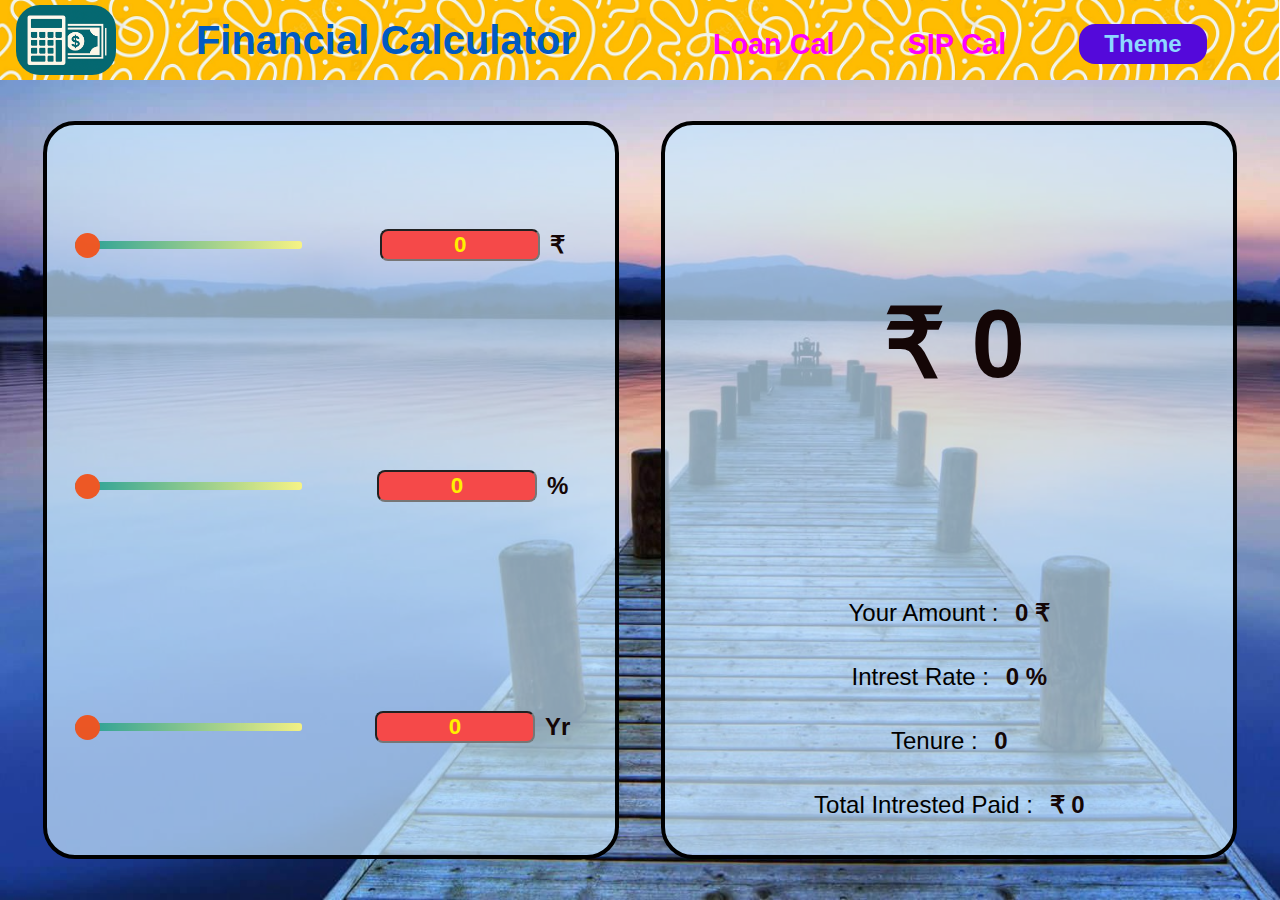
<file: index.html>
<!DOCTYPE html>
<html lang="en">
<head>
    <meta charset="UTF-8">
    <meta name="viewport" content="width=device-width, initial-scale=1.0">
    <title>Document</title>
    <link rel="icon" href="money-check-solid.ico">
    <link rel="stylesheet" href="style.css">
</head>
<body>
    <header>
        <div class="navbar">
            <div class="element1">
                <div class="logo"></div>
               <p class="heading"> Financial Calculator </p>
            </div>
            <div class="element2">
                <div class="ele-mem">
                    <p class="mem1">Loan Cal</p>
                    <a href="index2.html" target="_blank"><p class="mem1">SIP Cal</p></a>
                    <button class="theme">Theme</button>
                </div>
            </div>
        </div>
    </header>
    <main>
        <div class="main-box">
            <div class="outer1">
                    <div class="inner1">
                        <div class="in11"><input type="range" min="0" max="1000000" step="5000" value="0" id="slide1"></div>
                        <div class="in12"><input type="text" value="0" id="output1"><span>₹</span></div>
                    </div>

                    <div class="inner2">
                        <div class="in21"><input type="range" min="0" max="30" step="0.1" value="0" id="slide2"></div>
                        <div class="in22"><input type="text" value="0" id="output2"><span>%</span></div>
                    </div>

                    <div class="inner3">
                        <div class="in31"><input type="range" min="0" max="30" step="1" value="0" id="slide3"></div>
                        <div class="in32"><input type="text" value="0" id="output3"><span>Yr</span></div>
                    </div>
            </div>
            
            <div class="outer2">
                <div class="inner11">
                    <p> <span id="emi">₹ 0</span></p>
                </div>
                <div class="inner22">
                    <p>Your Amount : <span id="slide-output1">0 ₹</span></p>
                    <p>Intrest Rate : <span id="slide-output2">0 %</span></p>
                    <p>Tenure : <span id="slide-output3">0</span></p>
                    <p>Total Intrested Paid : <span id="slide-output4">₹ 0</span></p>
                </div>
            </div>
        </div>
    </main>

<script src="script.js"></script>

</body>
</html>
</file>
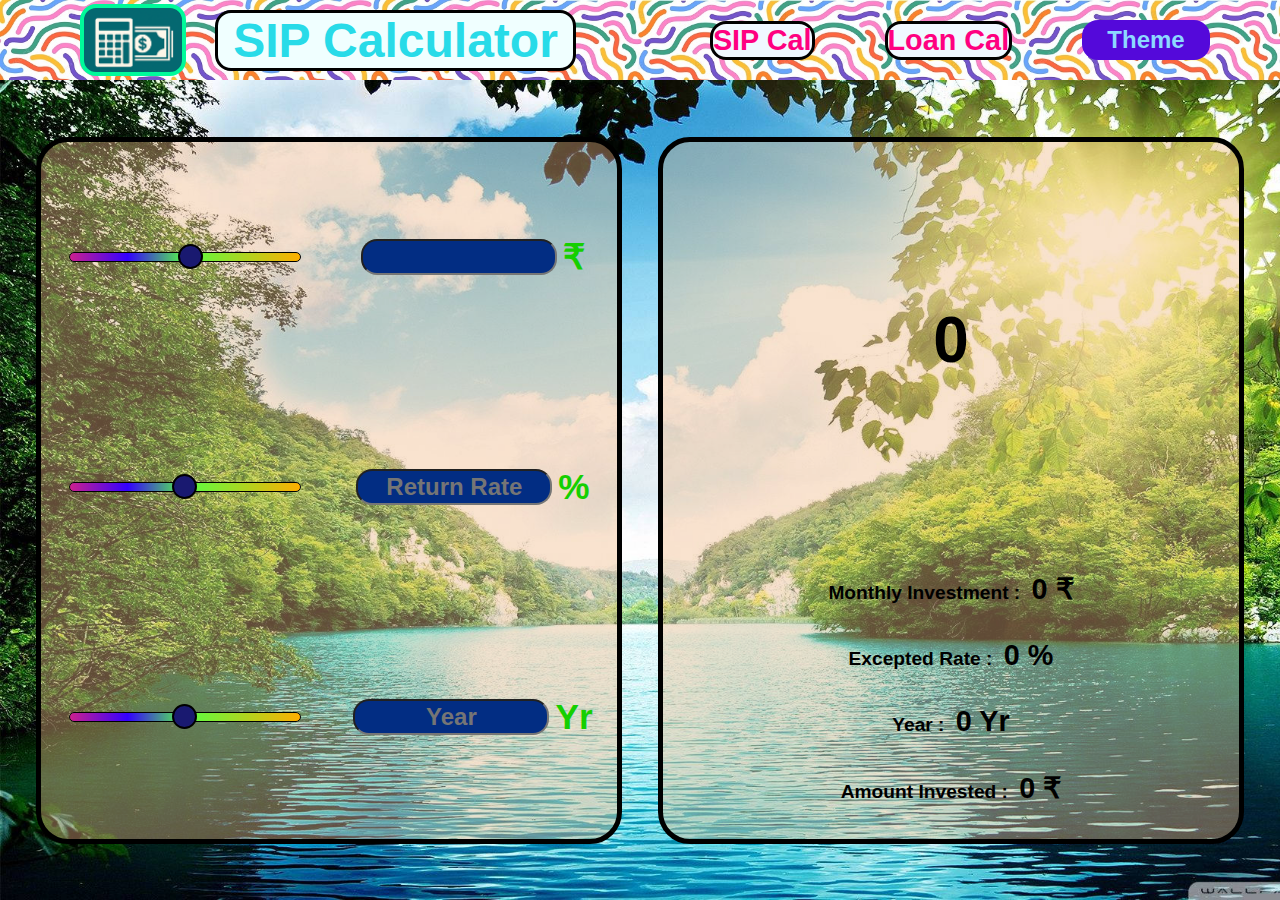
<file: index2.html>
<!DOCTYPE html>
<html lang="en">
<head>
    <meta charset="UTF-8">
    <meta name="viewport" content="width=device-width, initial-scale=1.0">
    <title>SIP Calculator</title>
    <link rel="icon" href="money-check-solid.ico">
    <link rel="stylesheet" href="style2.css">
</head>
<body>
        <header>
        <div class="navbar">
            <div class="nav1">
                <div class="logo"></div>
                <h1>SIP Calculator</h1>
            </div>

            <div class="nav2">
                <div class="ele-mem2">
                    <p class="mem2">SIP Cal</p>
                    <a href="index.html" target="_blank"><p class="mem2">Loan Cal</p></a>
                    <button class="theme2">Theme</button>
                </div>
            </div>
        </div>
    </header>

    <main>
        <div class="main-box">
            <div class="outer1">
                <div class="inner1">
                    <div class="in11"><input type="range" min="500" max="10000" step="500" class="slide1"></div>
                    <div class="in12"><input type="text" class="slide-output1"><span>₹</span></div>
                </div>

                <div class="inner2">
                    <div class="in21"><input type="range" min="0" max="30" step="1" class="slide2"></div>
                    <div class="in22"><input type="text" placeholder="Return Rate" class="slide-output2"><span>%</span></div>
                </div>
                
                <div class="inner3">
                    <div class="in31"><input type="range" min="0" max="30" step="1" class="slide3"></div>
                    <div class="in32"><input type="text" placeholder="Year" class="slide-output3"><span>Yr</span></div>
                </div>
            </div>
            <div class="outer2">
                <div class="ret">
                    <p class="result">0</p>
                </div>
                <div class="ret-info">
                    <p>Monthly Investment : <span id="output1">0 ₹</span></p>
                    <p>Excepted Rate : <span id="output2">0 %</span></p>
                    <p>Year : <span id="output3">0 Yr</span></p>
                    <p>Amount Invested : <span id="output4">0 ₹</span></p>
                </div>
            </div>        
        </div>
    </main>

<script src="script2.js"></script>

</body>
</html>
</file>
<file: style.css>
* {
    margin: 0px;
    padding: 0px;
    box-sizing: border-box;
}

.navbar{
    height: 80px;
    background-image: url("navimage.png");
    background-size: cover;
    display: flex;
}

a{
    text-decoration: none;
    color: rgb(255, 0, 255);
}


.logo {
    height: 70px;
    width: 100px;
    background-image: url("logo.png");
    background-size: cover;
    border-radius: 1.5rem;
}

.element1 .logo{
    margin-left: 1rem;
}

.element1 .heading{
    margin-right: 4rem;
}

.element1, .element2{
    height: 100%;
    width: 50%;
}

.element1{
    font-family: 'Gill Sans', 'Gill Sans MT', Calibri, 'Trebuchet MS', sans-serif;
    font-size: 2.5rem;
    font-weight: 800;
    line-height: 5rem;
    text-align: center;
    color: #005ac1;
    display: flex;
    justify-content: space-between;
    align-items: center;
}


.theme{
    height: 2.5rem;
    width: 8rem;
    font-family: 'Trebuchet MS', 'Lucida Sans Unicode', 'Lucida Grande', 'Lucida Sans', Arial, sans-serif;
    font-weight: 800;
    font-size: 1.5rem;
    border-radius: 1rem;
    color: rgb(141, 216, 255);
    background-color: rgb(84, 9, 218);
    border: 3px solid transparent;
}

.theme:hover {
    border: 4px solid #FFFA8D;
    transition: all 0.2s ease-in;
    color: rgb(84, 9, 218);
    background-color: rgb(141, 216, 255);
}



.ele-mem{
    display: flex;
    justify-content: space-evenly;
    align-items: center;
}


.element2{
    font-family: 'Gill Sans', 'Gill Sans MT', Calibri, 'Trebuchet MS', sans-serif;
    font-size: 1.8rem;
    font-weight: 900;
    color: rgb(255, 0, 255);
    line-height: 5.5rem;
}


.mem1:hover {
    text-decoration: underline;
    transform: scale(1.2,1.2);
    transition: all 0.3s ease-in;
    cursor: pointer;
}

body {
    height: 100%;
    background: url("loan cal.png");
    background-size: cover;
}

main{
    display: flex;
}

.main-box{
    flex: 1;
    height: calc(100vh - 80px);
    display: flex;
    justify-content: space-evenly;
    align-items: center;
}

.outer1, .outer2 {
    height: 90%;
    width: 45%;
    background-color: rgb(198, 231, 255, 0.7);
    border-radius: 2rem;
    border: 4px solid black;
}



.inner1, .inner2, .inner3{
    height: 33%;
    display: flex;
}

.in11, .in12, .in21, .in22, .in31, .in32 {
    height: 100%;
    width: 50%;
    display: flex;
    justify-content: center;
    align-items: center;
}


input[type="range"] {
    appearance: none;
    width: 80%;
    height: 8px;
    background: linear-gradient(90deg, #129990 0%, #fdf779 100%);
    border-radius: 3px;
    outline: none;
    opacity: 0.9;
}



input[type="range"]::-webkit-slider-thumb {
    -webkit-appearance: none;
    appearance: none;
    width: 25px;
    height: 25px;
    background: #f44c10;
    border-radius: 50%;
    cursor: pointer;
    transition: 0.2s ease-in-out;
}

input[type="range"]::-webkit-slider-thumb:hover {
    background: #923392;
    transform: scale(1.3);
}

span {
    font-size: 1.5rem;
    font-family: 'Franklin Gothic Medium', 'Arial Narrow', Arial, sans-serif;
    font-weight: bolder;
    color: rgb(20, 6, 6);
    margin-left: 10px;
}


input[type="text"] {
    height: 2rem;
    width: 10rem;
    border-radius: 0.5rem;
    font-family: 'Segoe UI', Tahoma, Geneva, Verdana, sans-serif;
    font-weight: 700;
    font-size: 1.4rem;
    color: #FFF100;
    background-color: #f54949;
    text-align: center;
}


.outer{
    display: flex;
}

.inner11 {
    height: 60%;
}

.inner22 {
    height: 40%;
    display: flex;
    flex-direction: column;
    justify-content: space-evenly;
    align-items: center;
    font-family: 'Gill Sans', 'Gill Sans MT', Calibri, 'Trebuchet MS', sans-serif;
    font-size: 1.5rem;
}


.inner11{
    display: flex;
    justify-content: center;
    align-items: center;
}

#emi{
    font-size: 6rem;
}
</file>
<file: style2.css>
* {
    margin: 0px;
    padding: 0px;
}


.navbar{
    height: 80px;
    background-image: url("navimage2.png");
    background-size: cover;
    display: flex;
}


.nav1{
    height: 100%;
    width: 50%;
    display: flex;
    justify-content: space-between;
    align-items: center;
}


.nav1 h1{
    font-family: 'Gill Sans', 'Gill Sans MT', 'Trebuchet MS', sans-serif;
    font-size: 3rem;
    font-weight: bolder;
    border: 3px solid black;
    border-radius: 1rem;
    background-color: azure;
    color: rgb(40, 219, 232);
    margin-right: 4rem;
    padding-left: 0.95rem;
    padding-right: 0.95rem;
}


.logo{
    margin-left: 5rem;
    height: 4rem;
    width: 6.1rem;
    background-image: url("logo.png");
    background-size: cover;
    border: 4px solid mediumspringgreen;
    border-radius: 1rem;
}


.nav2{
    height: 100%;
    width: 50%;
}

.ele-mem2{
    height: 100%;
    width: 100%;
    display: flex;
    justify-content: space-evenly;
    align-items: center;
}

.mem2{
    font-family: 'Gill Sans', 'Gill Sans MT', 'Trebuchet MS', sans-serif;
    font-size: 1.8rem;
    font-weight: 900;
    color: rgb(255, 0, 128);
    border: 3px solid black;
    border-radius: 1rem;
    background-color: aliceblue;
}

a{
    text-decoration: none;
}

.mem2:hover {
    transform: scale(1.2,1.2);
    transition: all 0.3s ease-in;
    cursor: pointer;
}


.theme2{
    height: 2.5rem;
    width: 8rem;
    font-family: 'Trebuchet MS', 'Lucida Sans Unicode', 'Lucida Grande', 'Lucida Sans', Arial, sans-serif;
    font-weight: 800;
    font-size: 1.5rem;
    border-radius: 1rem;
    color: rgb(141, 216, 255);
    background-color: rgb(84, 9, 218);
    border: 3px solid transparent;
}


.theme2:hover {
    border: 4px solid #FFFA8D;
    transition: all 0.2s ease-in;
    color: rgb(84, 9, 218);
    background-color: rgb(141, 216, 255);
}

.main-box{
    height: calc(100vh - 80px);
    background-image: url("loan cal2.png");
    background-size: cover;
    display: flex;
    justify-content: space-evenly;
    align-items: center;
}


.outer1, .outer2{
    height: 85%;
    width: 45%;
    border: 5px solid black;
    border-radius: 2rem;
    background-color: rgb(241, 186, 136, 0.40);
}


.outer1{
    display: flex;
    flex-direction: column;
}

.inner1, .inner2, .inner3{
    height: 33%;
    width: 100%;
    display: flex;
}

.in11, .in12, .in21, .in22, .in31, .in32 {
    height: 100%;
    width: 50%;
    display: flex;
    justify-content: center;
    align-items: center;
}


input[type='range']{
    appearance: none;
    width: 80%;
    height: 8px;
    border: 1px solid black;
    border-radius: 10px;
    background-image: linear-gradient(90deg, #cc208e 0%, #3300ff 25%, #56ff43 50%, #ffae00 100%);
    outline: none;
}


input[type='range']::-webkit-slider-thumb{
    -webkit-appearance: none;
    appearance: none;
    border: 2px solid black;
    height: 25px;
    width: 25px;
    border-radius: 3rem;
    background-color: midnightblue;
    cursor: pointer;
}


input[type='range']::-webkit-slider-thumb:hover{
    transform: scale(1,1);
    background-color: rgb(74, 74, 183);
}

input[type='text']{
    height: 2rem;
    width: 12rem;
    font-family: 'Gill Sans', 'Gill Sans MT', Calibri, 'Trebuchet MS', sans-serif;
    font-weight: bolder;
    text-align: center;
    font-size: 1.5rem;
    border: 2 pc solid black;
    border-radius: 1rem;
    background-color:   #022d83;
    color: #CADCFC;
}

span{
    font-family: 'Segoe UI', Tahoma, Geneva, Verdana, sans-serif;
    font-size: 2.2rem;
    margin-left: 6px;
    font-weight: bolder;
    color: #15cf00;
}


.ret{
    height: 57%;
    width: 100%;
    display: flex;
    justify-content: center;
    align-items: center;
}

.result{
    font-family: 'Lucida Sans', 'Lucida Sans Regular', 'Lucida Grande', 'Lucida Sans Unicode', Geneva, Verdana, sans-serif;
    font-size: 4rem;
    font-weight: bolder;
}



.ret-info{
    height: 43%;
    width: 100%;
    display: flex;
    flex-direction: column;
    justify-content: space-evenly;
    align-items: center;
}



.ret-info p{
    font-family: 'Lucida Sans', 'Lucida Sans Regular', 'Lucida Grande', 'Lucida Sans Unicode', Geneva, Verdana, sans-serif;
    font-size: 1.2rem;
    font-weight: bolder;

}

.ret-info span{
    font-size: 1.8rem;
    color: black;
}
</file>
